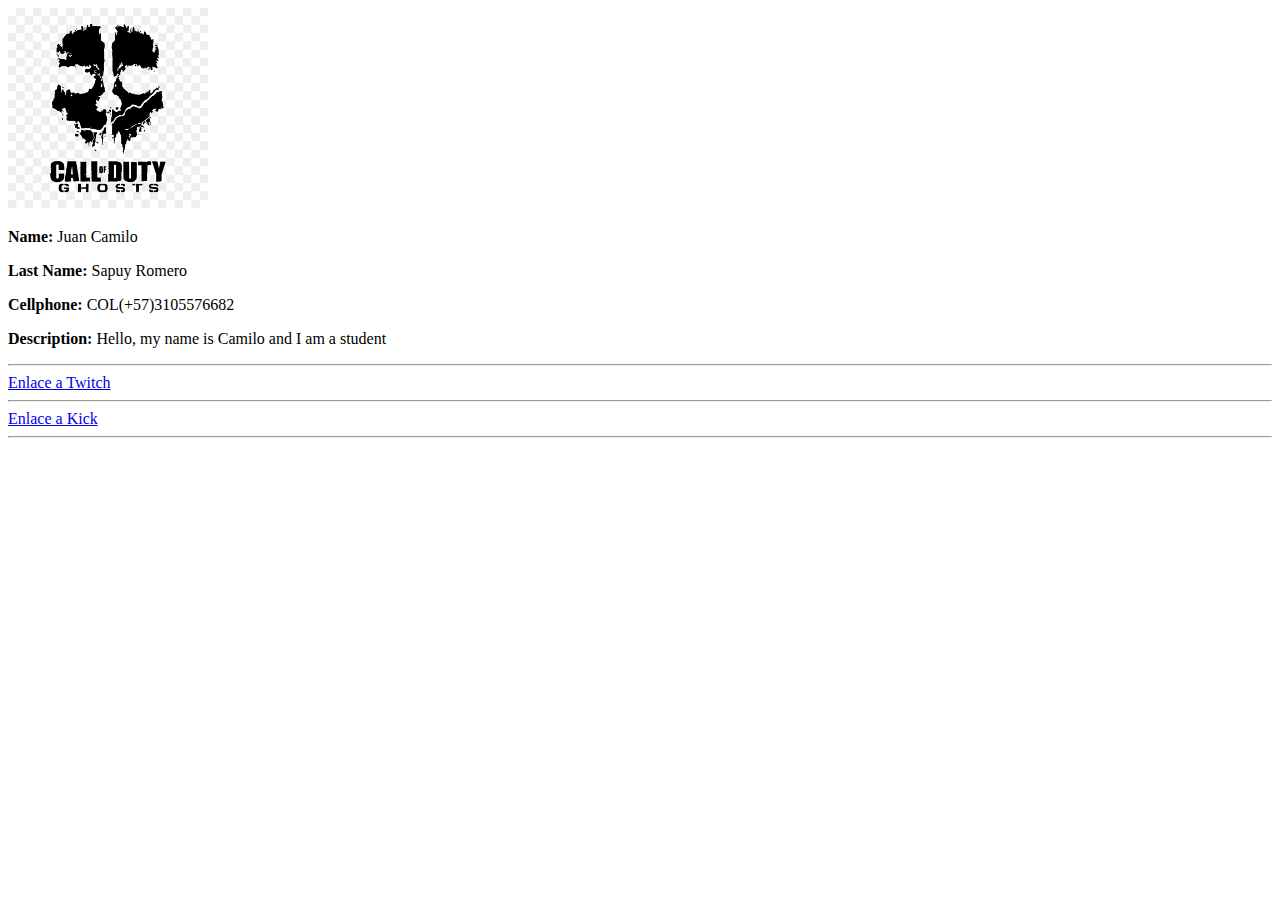
<file: Clase 1/index.html>
<!DOCTYPE html>
<html lang="es">
<head>
    <meta charset="UTF-8">
    <meta name="viewport" content="width=device-width, initial-scale=1.0">
    <title> Spartan001 </title>
</head>
<body>
    <img src="./img/imagen1.png" width="200" alt="Descripción de la imagen">
    <p> <b>Name: </b> Juan Camilo </p>
    <p> <b>Last Name: </b> Sapuy Romero </p>
    <p> <b>Cellphone: </b> COL(+57)3105576682 </p>
    <p> <b>Description: </b> Hello, my name is Camilo and I am a student </p><hr>
    <a href="https://www.twitch.tv/"> Enlace a Twitch</a><hr>
    <a href="https://kick.com/"> Enlace a Kick</a></body><hr>
</html>
</file>
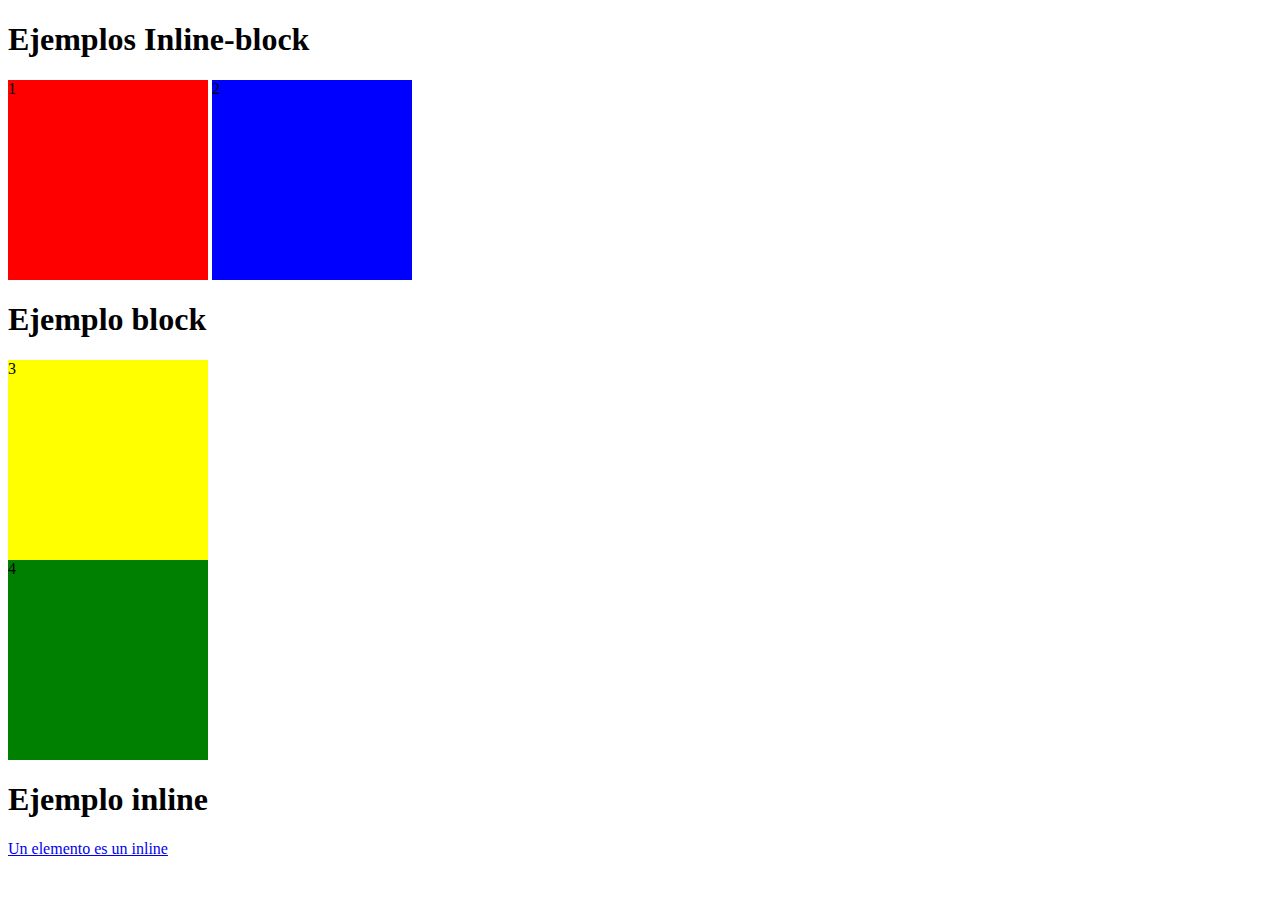
<file: Clase 2/index.html>
<!DOCTYPE html>
<html lang="en">
<head>
    <meta charset="UTF-8">
    <meta name="viewport" content="width=device-width, initial-scale=1.0">
    <link rel="stylesheet" href="./styles.css">
    <title>Document</title>
</head>
<body>
    <h1>Ejemplos Inline-block</h1>
    <div id="caja1" class="bordeAncho">1</div>
    <div id="caja2">2</div>
    <h1>Ejemplo block</h1>
    <div id="caja3" class="bordeAncho">3</div>
    <div id="caja4">4</div>
    <h1>Ejemplo inline</h1>
    <a href="#">Un elemento es un inline</a>
</body>
</html>
</file>
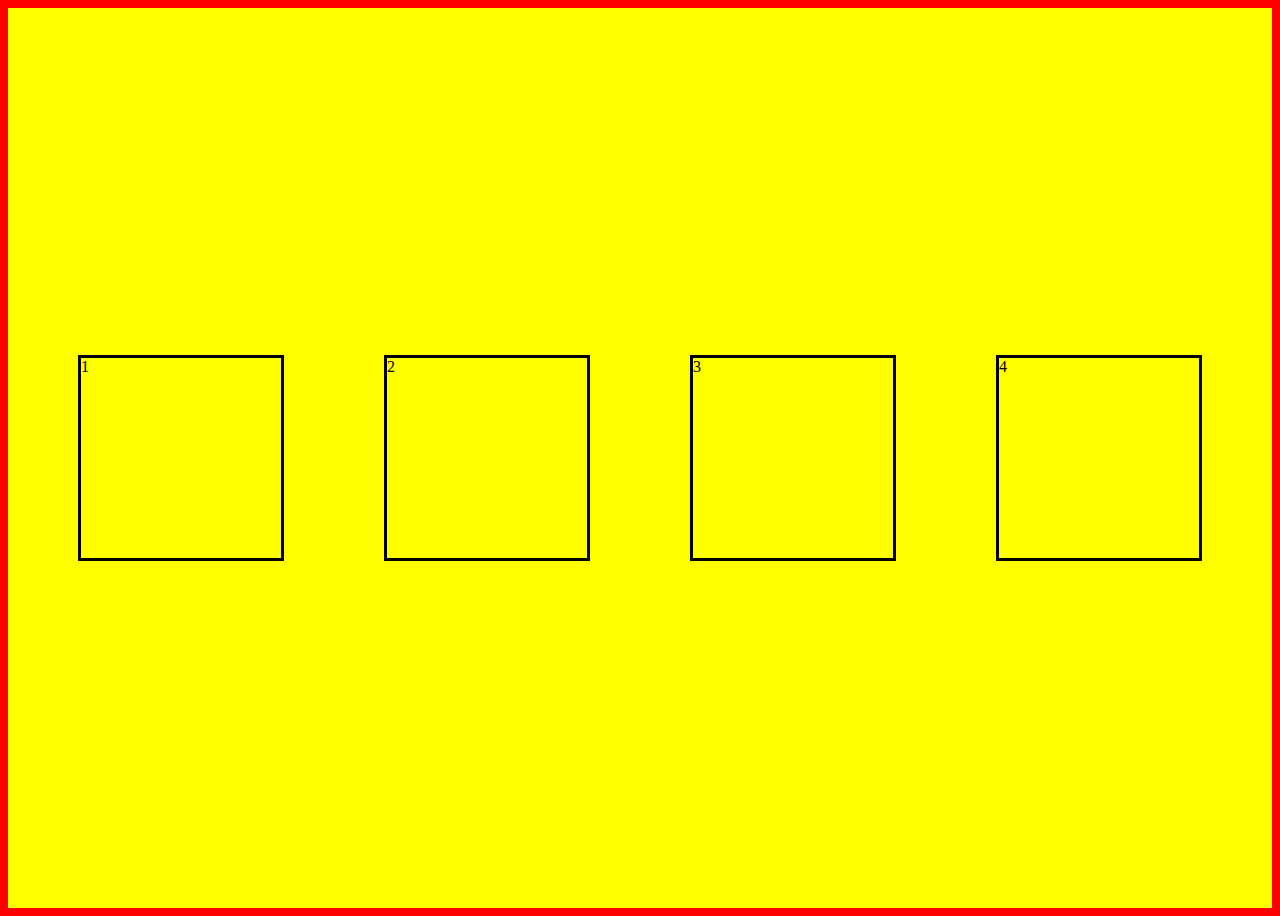
<file: Clase 3 FlexBox/index.html>
<!DOCTYPE html>
<html lang="es">
<head>
    <meta charset="UTF-8">
    <meta name="viewport" content="width=device-width, initial-scale=1.0">
    <title>Document</title>
    <link rel="stylesheet" href="./styles.css">
</head>
<body>
    <div class="padre">
            <div class="caja">1</div>
            <div class="caja">2</div>
            <div class="caja">3</div>
            <div class="caja">4</div>
    </div>
</body>
</html>
</file>
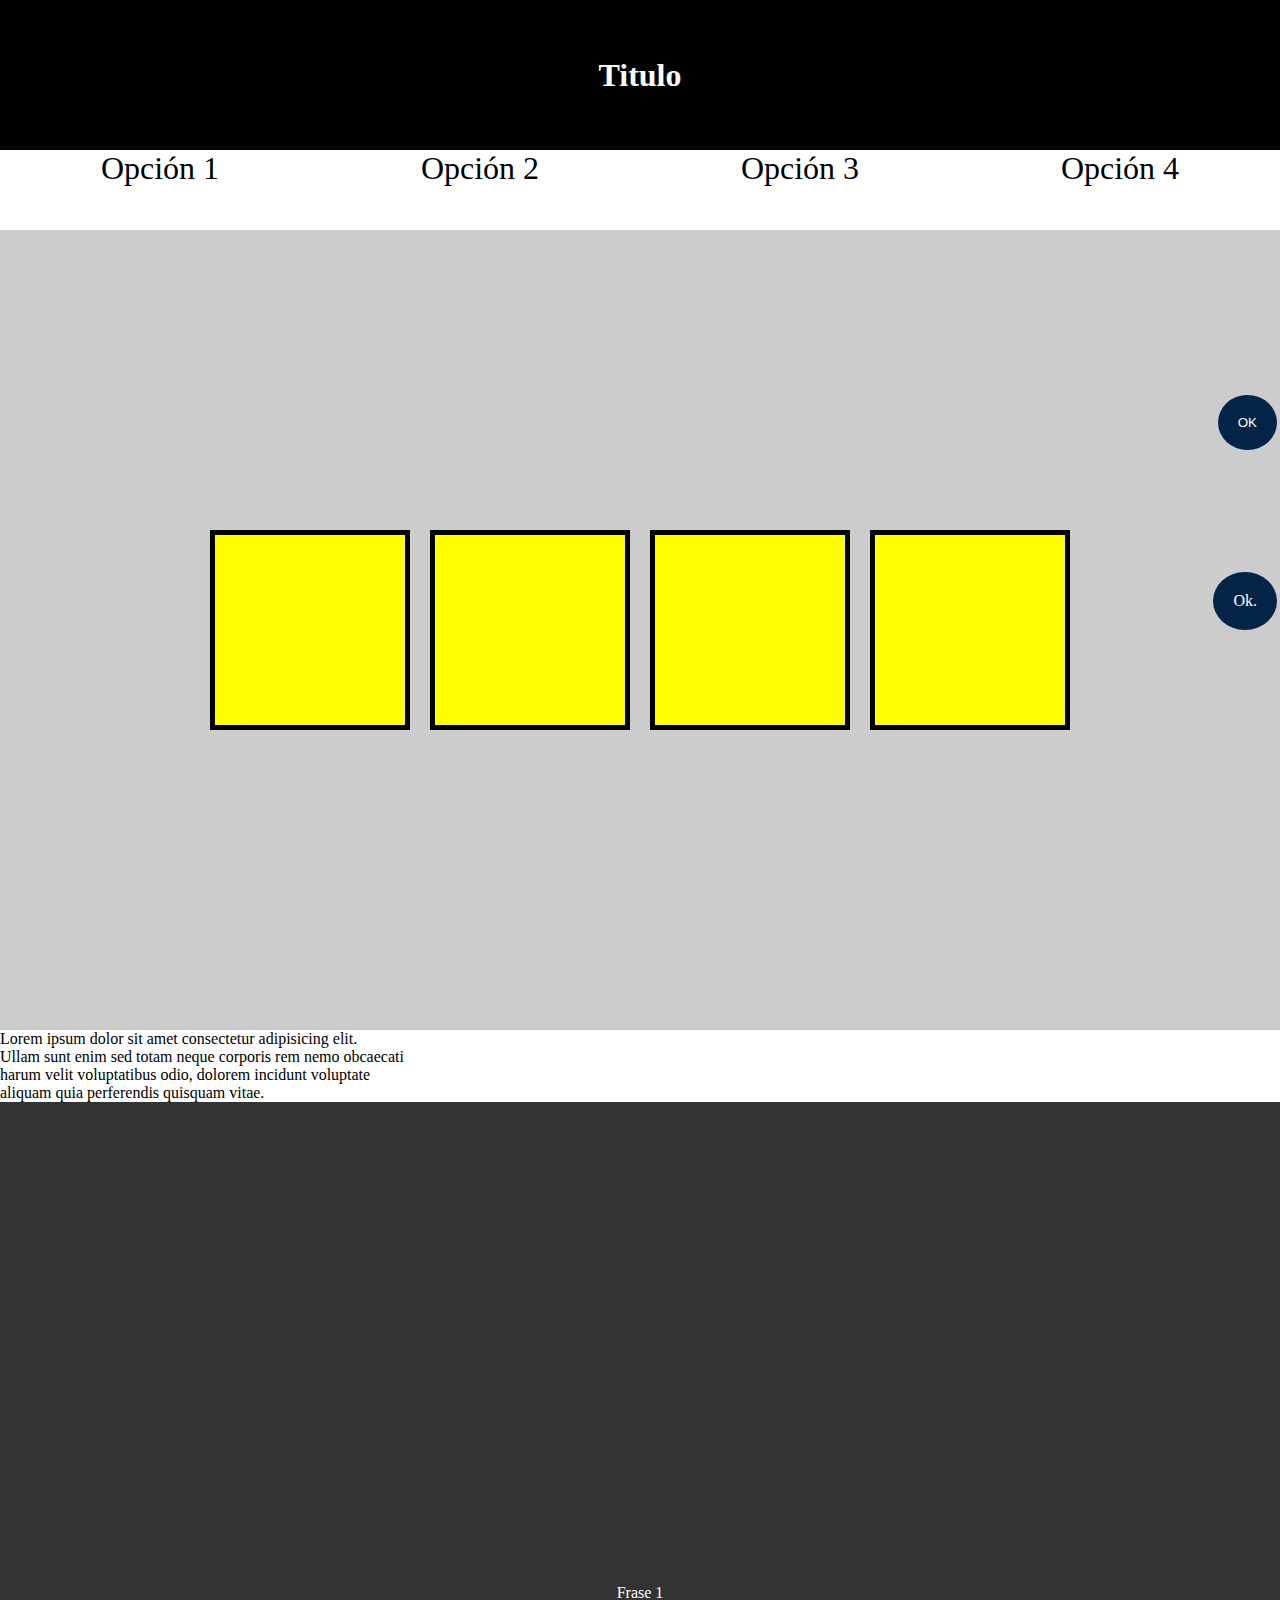
<file: Clase 4 Positions/index.html>
<!DOCTYPE html>
<html lang="es">
<head>
    <meta charset="UTF-8">
    <meta name="viewport" content="width=device-width, initial-scale=1.0">
    <title>Document</title>
    <link rel="stylesheet" href="./CSS/styles.css">
</head>
<body>
    <header>
        <h1>Titulo</h1>
    </header>
    <nav>
        <ul>
            <li><a href="#">Opción 1</a></li>
            <li><a href="#">Opción 2</a></li>
            <li><a href="#">Opción 3</a></li>
            <li><a href="#">Opción 4</a></li>
        </ul>
    </nav>
    <div id="container">
        <div class="cuadro" id="uno"></div>
        <div class="cuadro" id="dos"></div>
        <div class="cuadro" id="tres"></div>
        <div class="cuadro" id="cuatro"></div>
    </div>
    <!-- Boton opción 1 -->
    <button>OK</button>
    <!-- Boton opción 2 -->
    <span id="boton">
        <a href="#">Ok.</a>
    </span>
    <main>
        <p>Lorem ipsum dolor sit amet consectetur adipisicing elit.</p> 
        <p>Ullam sunt enim sed totam neque corporis rem nemo obcaecati</p> 
        <p>harum velit voluptatibus odio, dolorem incidunt voluptate</p> 
        <p>aliquam quia perferendis quisquam vitae.</p>
    </main>
    <footer>
        <p>Frase 1</p>
        <p>Frase 2</p>
    </footer>
</body>
</html>
</file>
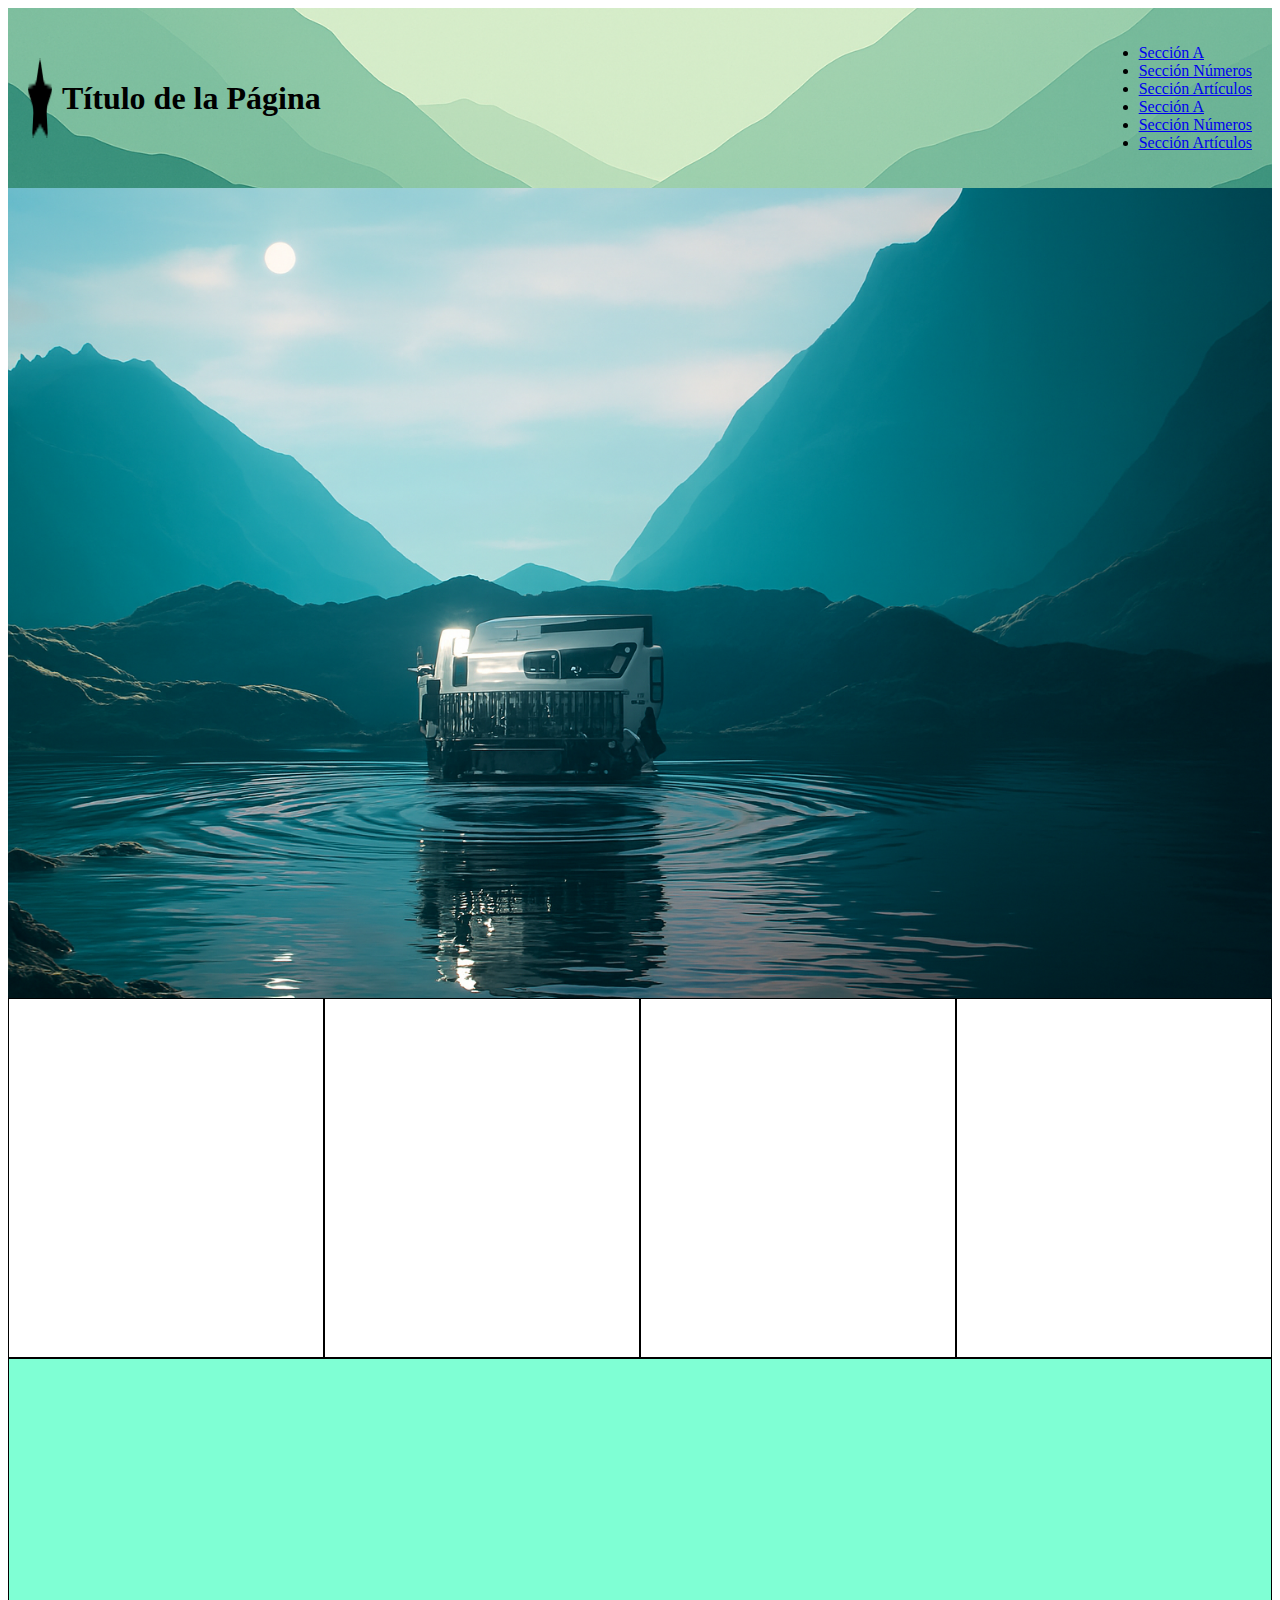
<file: Clase 6/index.html>
<!DOCTYPE html>
<html lang="es">
<head>
    <meta charset="UTF-8">
    <meta name="viewport" content="width=device-width, initial-scale=1.0">
    <title>Document</title>
    <link rel="stylesheet" href="./CSS/styles.css">
    <link href="https://fonts.googleapis.com/css2?family=Playfair+Display:wght@400;700&family=Montserrat:wght@300;400;600&display=swap" rel="stylesheet">
</head>
<body>
    <header>
        <div id="container-title">
            <img src="./img/start.png" alt="">
            <h1>Título de la Página</h1>
        </div>
        <img id="menu-icon" src="./img/menu.png" alt="">
        <nav>
            <ul>
                <li><a href="#sectionA">Sección A</a></li>
                <li><a href="#sectionNumbers">Sección Números</a></li>
                <li><a href="#sectionArticles">Sección Artículos</a></li>
                <li><a href="#sectionA">Sección A</a></li>
                <li><a href="#sectionNumbers">Sección Números</a></li>
                <li><a href="#sectionArticles">Sección Artículos</a></li>
            </ul>
        </nav>
    </header>
    <main>
        <section id="sectionA"></section>
        <section id="sectionNumbers">
            <article class="cuadro-numero" id="article1"></article>
            <article class="cuadro-numero" id="article2"></article>
            <article class="cuadro-numero" id="article3"></article>
            <article class="cuadro-numero" id="article4"></article>
        </section>
        <section id="sectionArticles">
            <article class="box-news" id="articleB"></article>
            <article class="box-news" id="articleC"></article>
            <article class="box-news" id="articleD"></article>            
        </section>
    </main>
    <footer>
        <div id="contact"></div>
        <div id="aboutMe"></div>
    </footer>
</body>
</html>
</file>
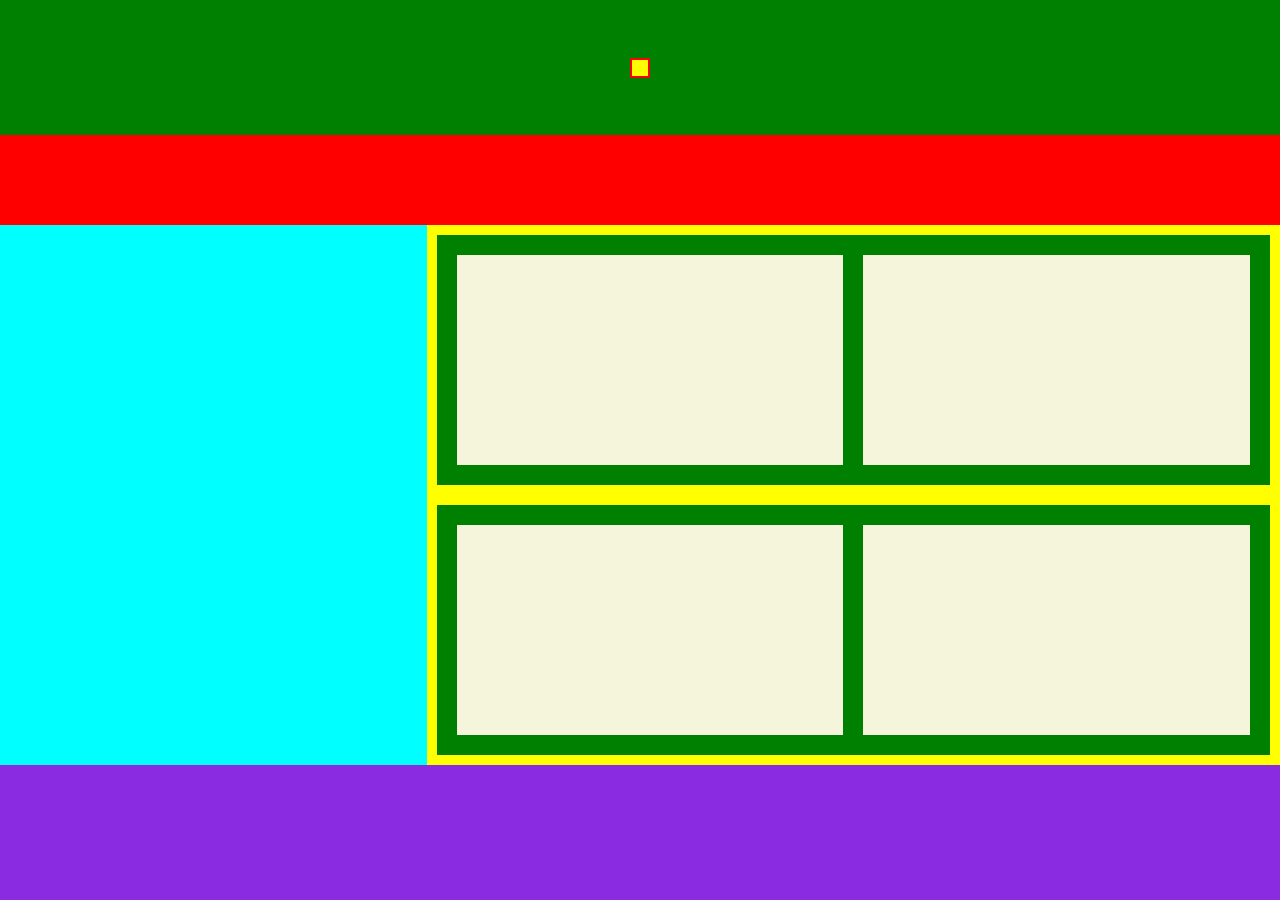
<file: Pre-parcial/index.html>
<!DOCTYPE html>
<html lang="es">

<head>
    <meta charset="UTF-8">
    <meta name="viewport" content="width=device-width, initial-scale=1.0">
    <title>Document</title>
    <link rel="stylesheet" href="css/styles.css">
</head>

<body>
    <header>
        <div class="caja"></div>
    </header>
    <section class="contenedorA"></section>
    <main>
        <section class="contenedorB">
            <div class="seccion">
                <div class="subseccion" id="subseccion1"></div>
                <div class="subseccion" id="subseccion2"></div>
            </div>
            <div class="seccion">
                <div class="subseccion"></div>
                <div class="subseccion"></div>
            </div>
        </section>
        <section class="contenedorC"></section>
    </main>
    <footer></footer>
</body>

</html>
</file>
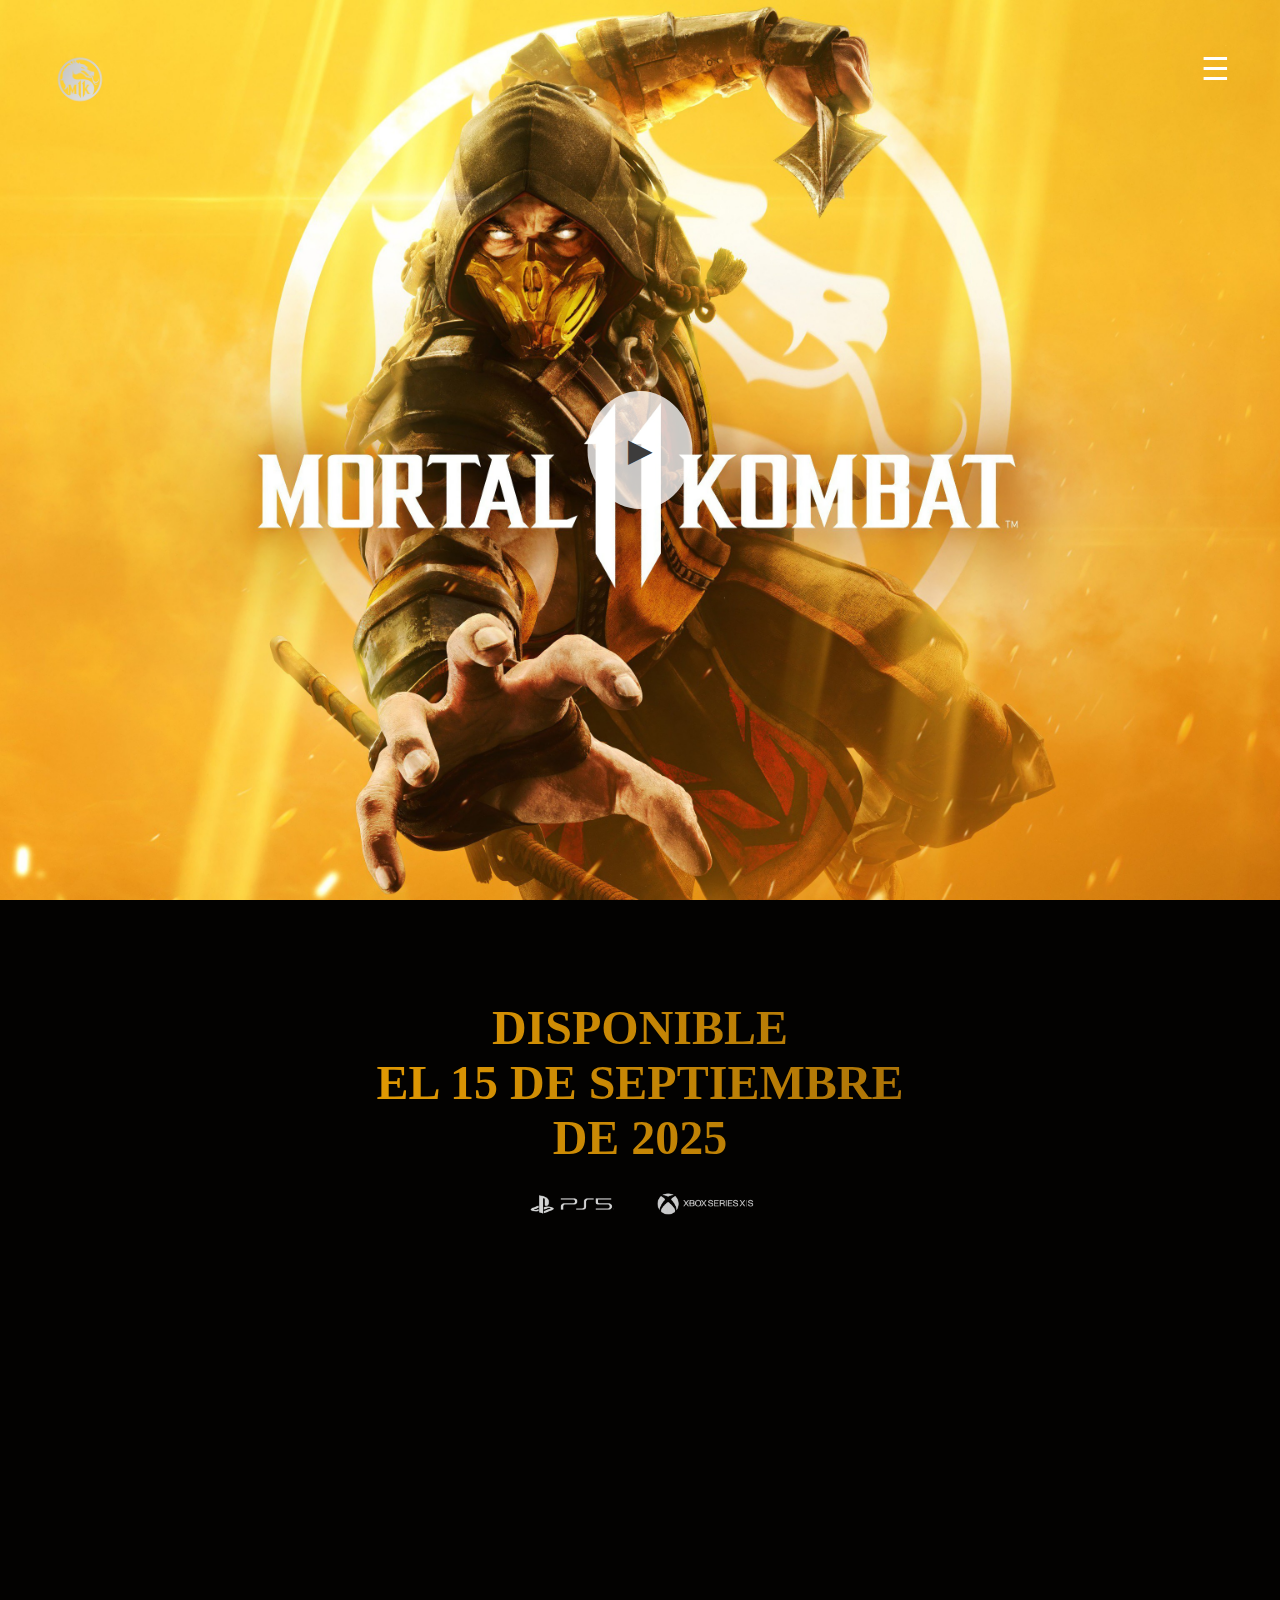
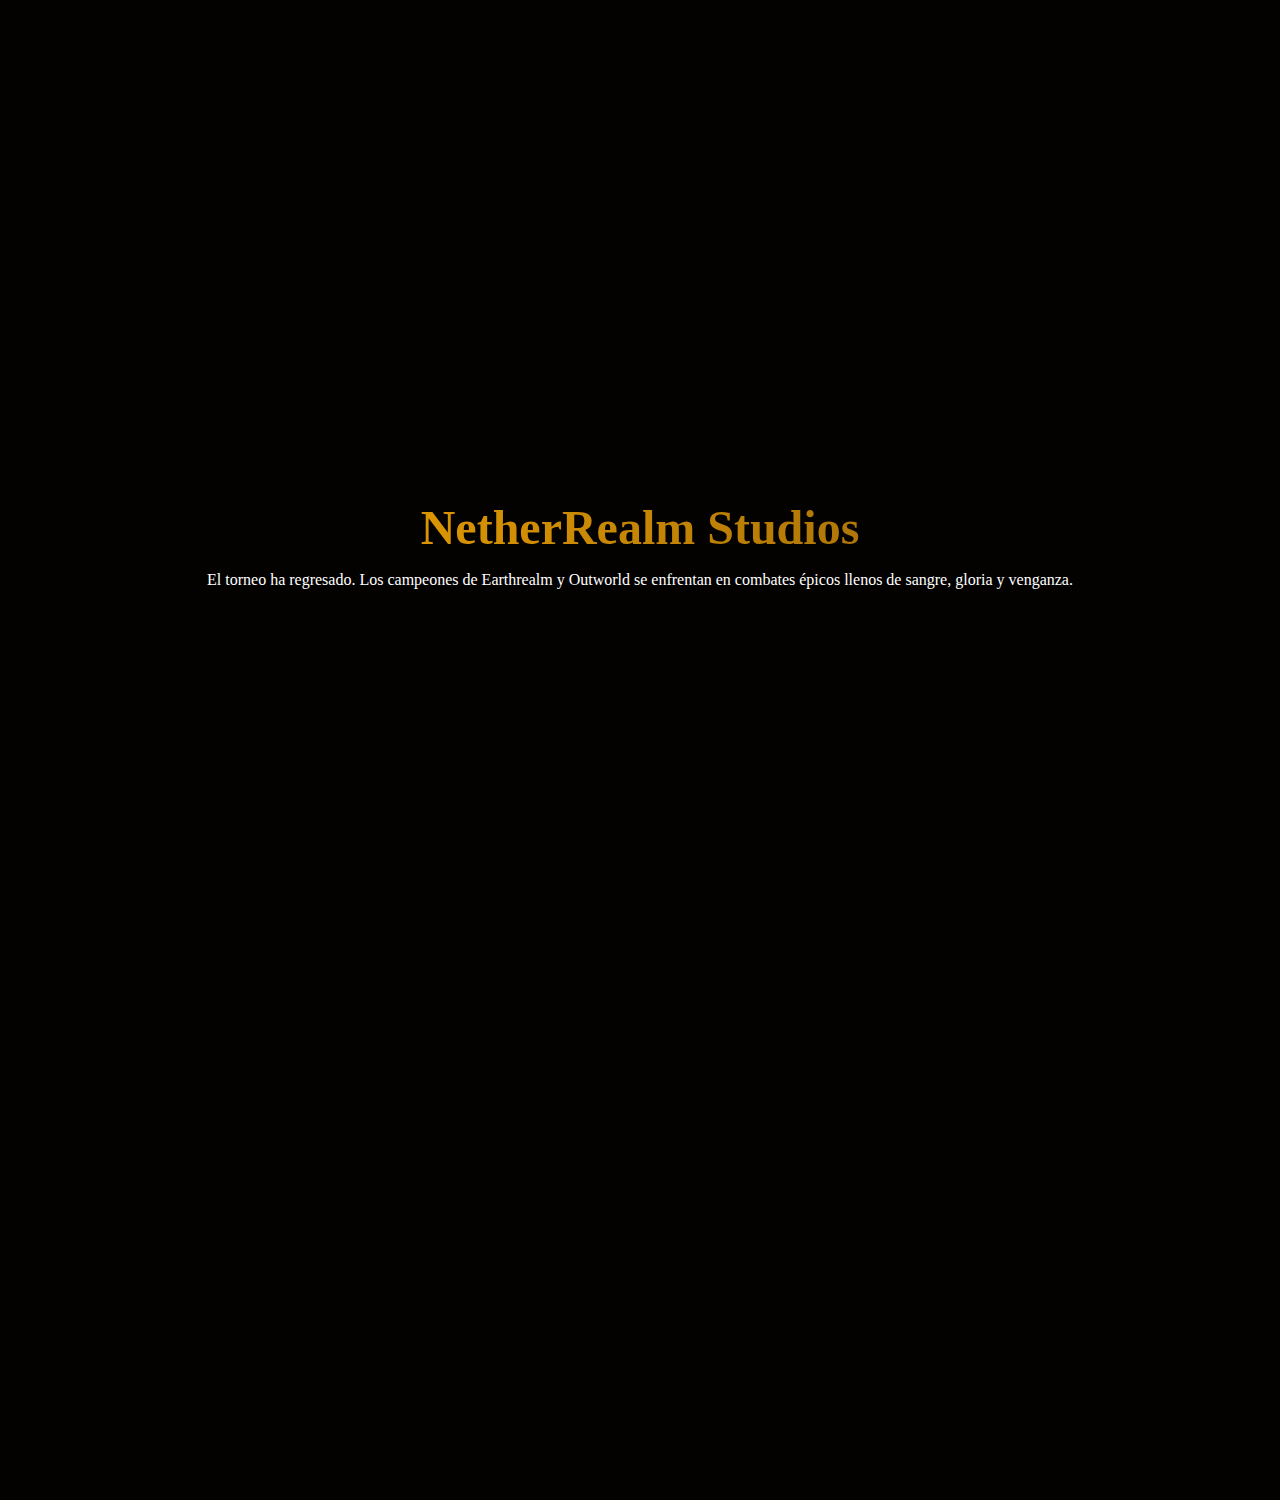
<file: Proyecto web/Proyecto Web/MortalKombat/index.html>
<!DOCTYPE html>
<html lang="en">

<head>
    <meta charset="UTF-8">
    <meta name="viewport" content="width=device-width, initial-scale=1.0">
    <title>Document</title>
    <link rel="stylesheet" href="./CSS/styles.css">
</head>

<body>
    <!-- Icono MK11 -->
    <img class="iconoMK" src="./img/icono1.png" alt="Logo MK">



    <!-- Cabecera -->
    <header class="hero">
        <!-- Botón de menú -->
        <div class="botonMenu" onclick="toggleMenu()">☰</div>
        <!-- Botón de Play -->
        <div class="botonTrailer" showTrailer()">
            ▶
        </div>
    </header>

    <!-- Sección Fecha lanzamiento -->
    <section class="seccion1">
        <h2>DISPONIBLE</h2>
        <h2>EL 15 DE SEPTIEMBRE </h2>
        <h2>DE 2025</h2>

        <!-- Iconos de Consolas -->
        <div class="logos">
            <img src="./img/iconoplaystation.png">
            <img src="./img/xboxseries.png">
        </div>

    </section>


    <!-- Sección descripción -->
    <section class="seccion1">
        <h2>NetherRealm Studios</h2>
        <p>
            El torneo ha regresado. Los campeones de Earthrealm y Outworld
            se enfrentan en combates épicos llenos de sangre, gloria y venganza.
        </p>
    </section>
    <!-- Sección  -->
</body>

</html>
</file>
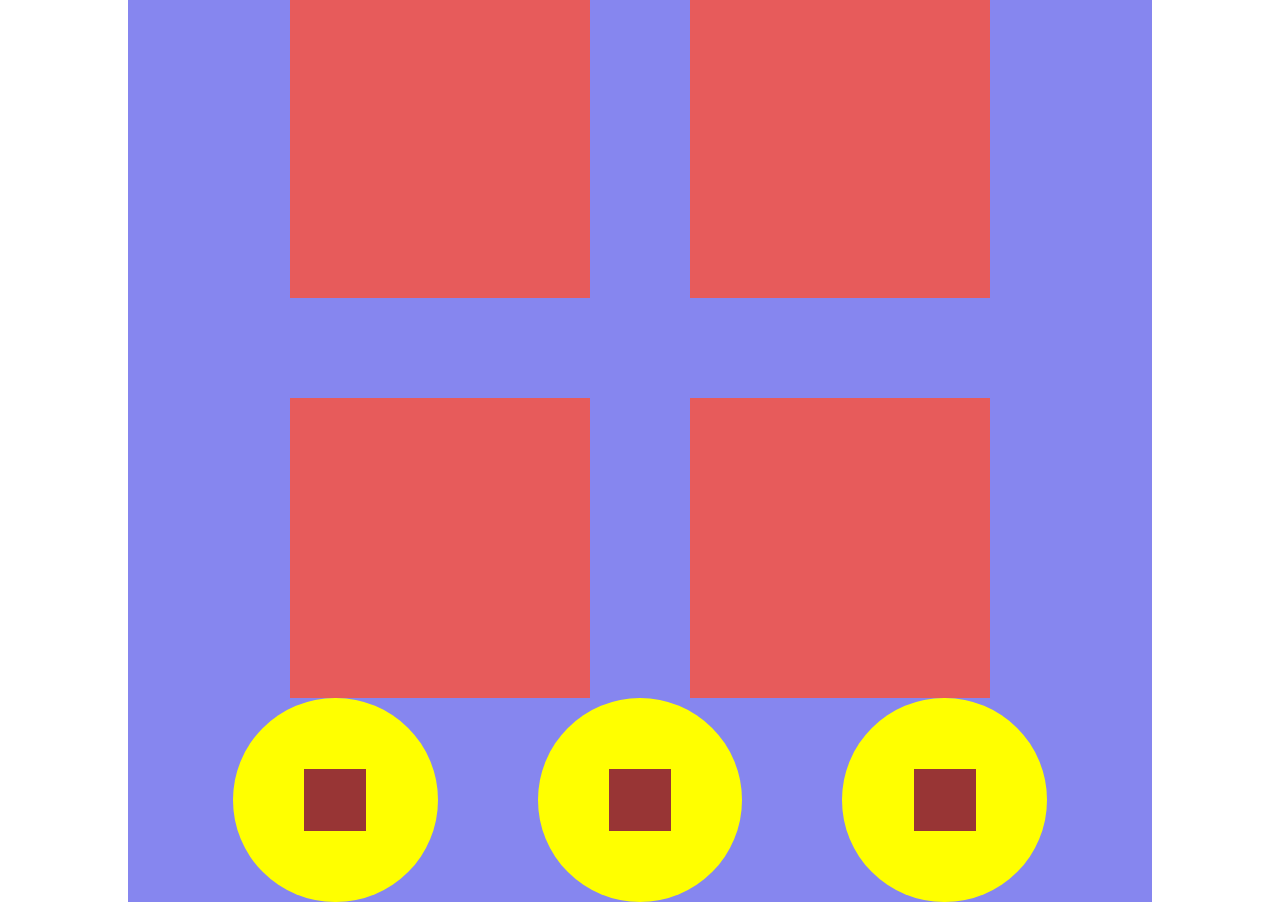
<file: Clase 3 FlexBox/ejercicio1.html>
<!DOCTYPE html>
<html lang="es">

<head>
    <meta charset="UTF-8">
    <meta name="viewport" content="width=device-width, initial-scale=1.0">
    <title>Document</title>
    <link rel="stylesheet" href="./ejercicioStyles.css">
</head>

<body>
    <div id="padre">
        <div class="contenedor" id="contenedor-cajas">
            <div class="caja"></div>
            <div class="caja"></div>
            <div class="caja"></div>
            <div class="caja"></div>
        </div>
        <div class="contenedor" id="contenedor-circulos">
            <div class="circulo">
                <div class="cajita"></div>
            </div>
            <div class="circulo">
                <div class="cajita"></div>
            </div>
            <div class="circulo">
                <div class="cajita"></div>
            </div>
        </div>
    </div>
</body>

</html>
</file>
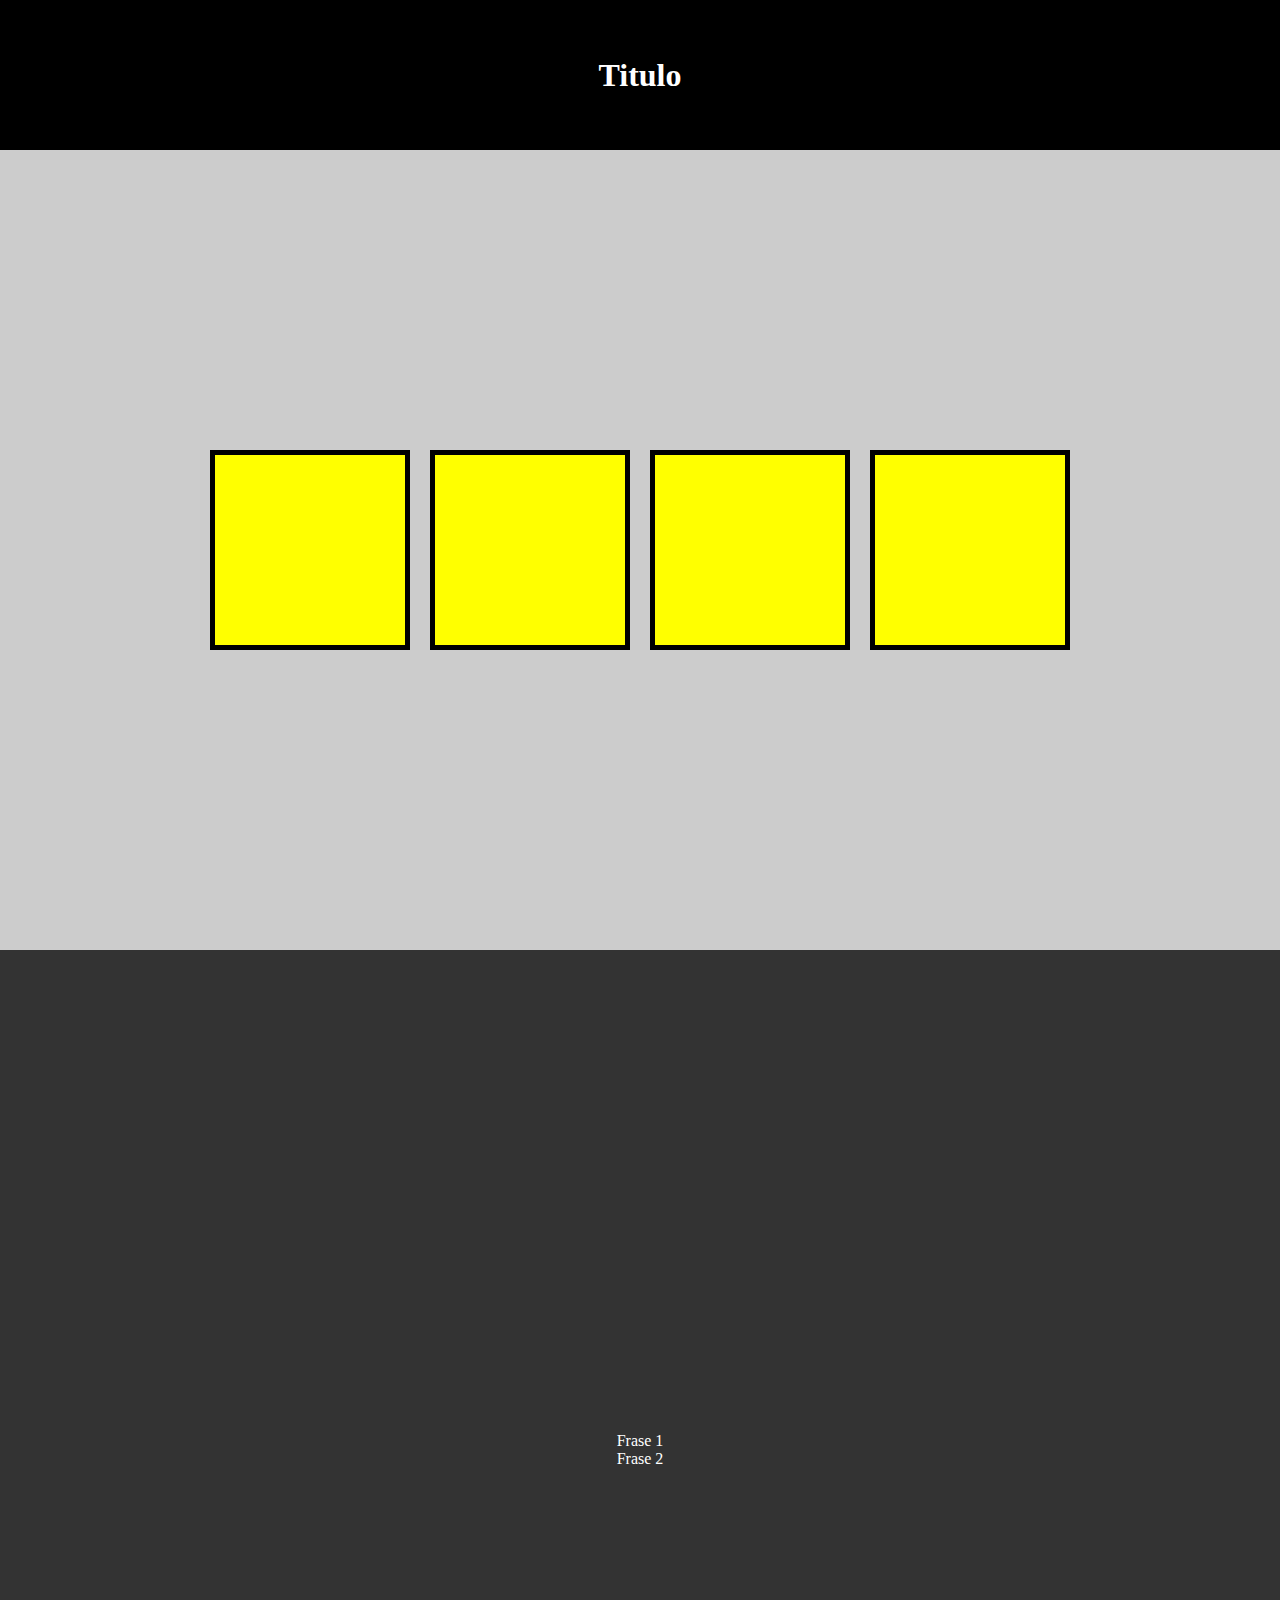
<file: Clase 4 Positions/ejercicio.html>
<!DOCTYPE html>
<html lang="es">
<head>
    <meta charset="UTF-8">
    <meta name="viewport" content="width=device-width, initial-scale=1.0">
    <title>Document</title>
    <link rel="stylesheet" href="./CSS/styles.css">
</head>
<body>
    <header>
        <h1>Titulo</h1>
    </header>
    <div id="container">
        <div class="cuadro" id="uno"></div>
        <div class="cuadro" id="dos"></div>
        <div class="cuadro" id="tres"></div>
        <div class="cuadro" id="cuatro"></div>
    </div>
    <footer>
        <p>Frase 1</p>
        <p>Frase 2</p>
    </footer>
</body>
</html>
</file>
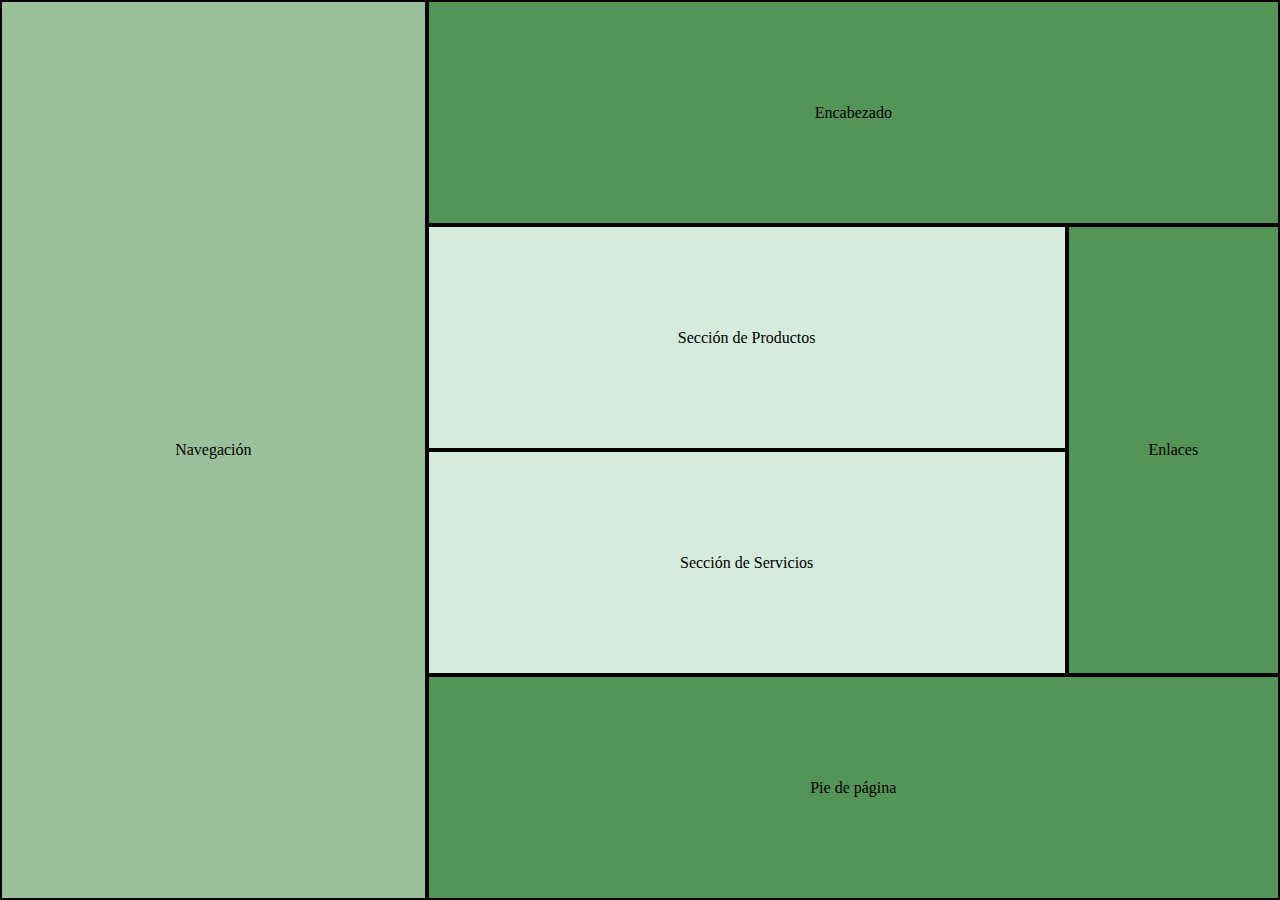
<file: Clase 5 Grid/ejercicioGrid.html>
<!DOCTYPE html>
<html lang="en">

<head>
    <meta charset="UTF-8">
    <meta name="viewport" content="width=device-width, initial-scale=1.0">
    <title>Document</title>
    <link rel="stylesheet" href="./CSS/stylesEjercicio.css">
</head>

<body>
    <div class="container">
        <header>Encabezado</header>
        <nav>Navegación</nav>
        <section class="productos">Sección de Productos</section>
        <section class="servicios">Sección de Servicios</section>
        <aside class="enlaces">Enlaces</aside>
        <footer>Pie de página</footer>
    </div>
</body>

</html>
</file>
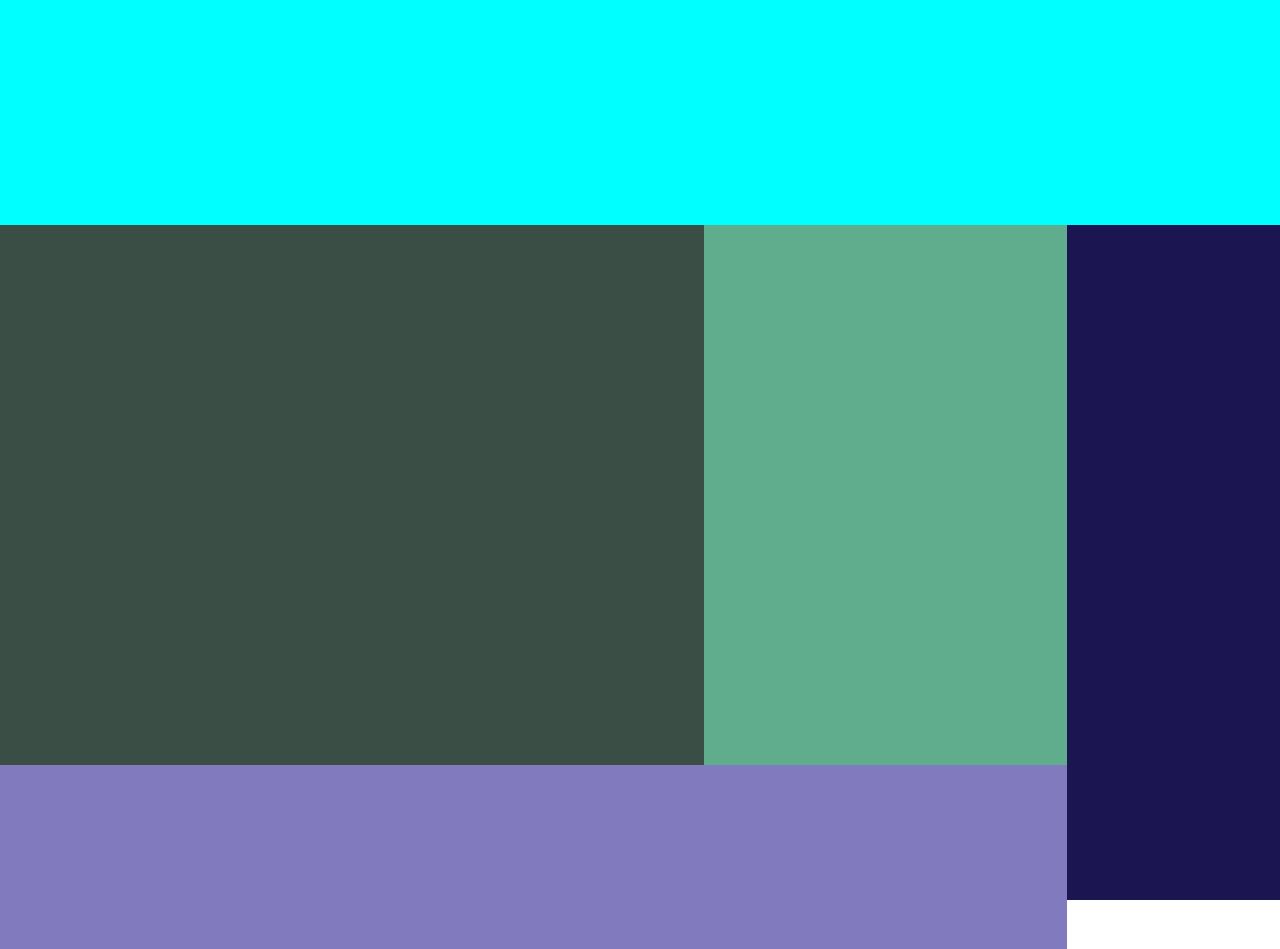
<file: Clase 5 Grid/indexflex2.html>
<!DOCTYPE html>
<html lang="es">
<head>
    <meta charset="UTF-8">
    <meta name="viewport" content="width=device-width, initial-scale=1.0">
    <title>Document</title>
    <link rel="stylesheet" href="./CSS/stylesflex2.css">
</head>
<body>
    <div id="container">
        <header></header>
        <div id="container2">
            <div id="container3">
                <div id="container4">
                    <nav></nav>
                    <main></main>
                </div>
                <footer></footer>
            </div>
            <aside></aside>
        </div>
    </div>
</body>
</html>
</file>
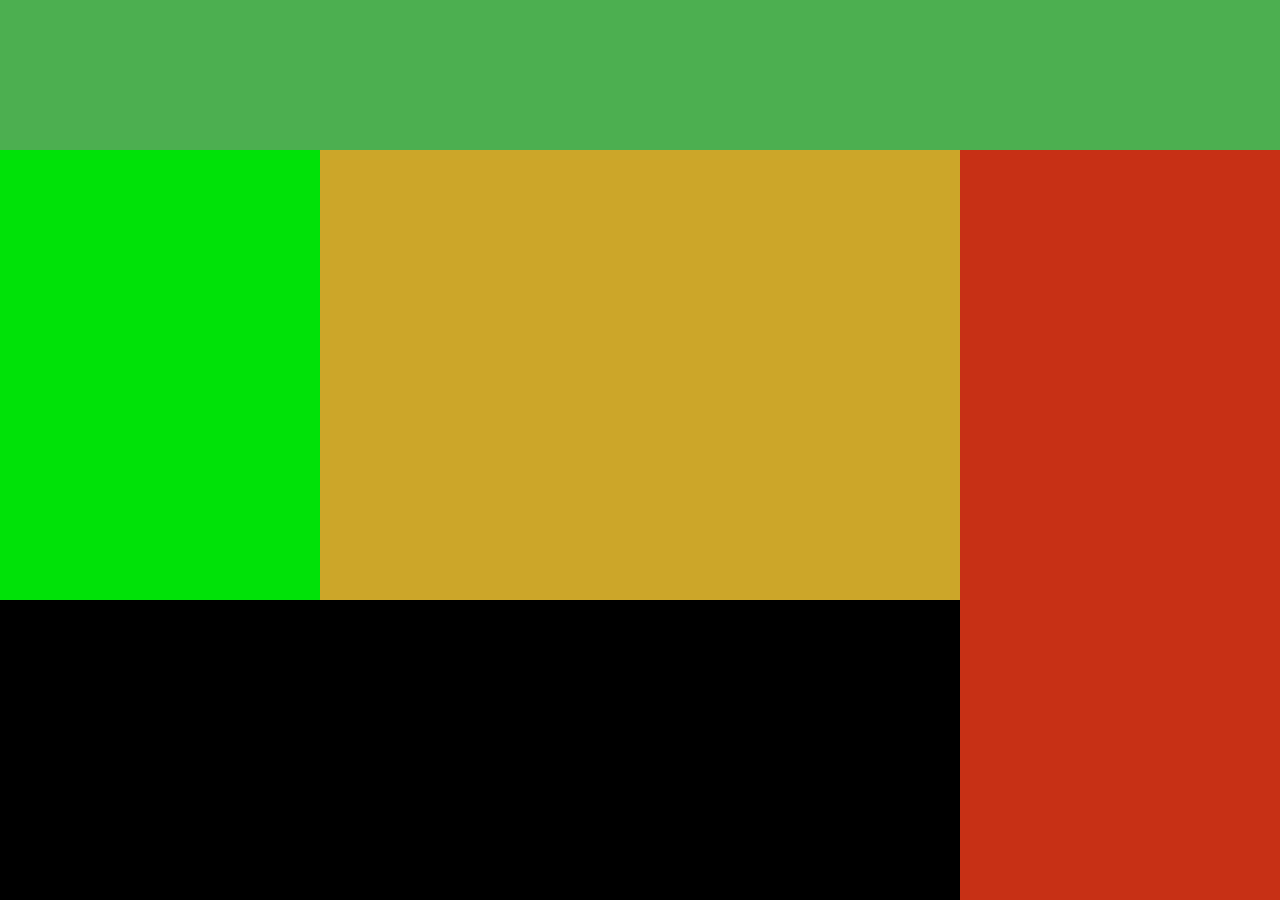
<file: Clase 5 Grid/indexGrid.html>
<!DOCTYPE html>
<html lang="en">
<head>
    <meta charset="UTF-8">
    <meta name="viewport" content="width=device-width, initial-scale=1.0">
    <title>Document</title>
    <link rel="stylesheet" href="./CSS/stylesGrid.css">
</head>
<body>
    <div id="container">
        <header></header>
        <nav></nav>
        <main></main>
        <aside></aside>
        <footer></footer>
    </div>
</body>
</html>
</file>
<file: Clase 2/styles.css>
#caja1 {
    background-color: red;
    width: 200px;
    height: 200px;
    display: inline-block;
}

#caja2 {
    background-color: blue;
    width: 200px;
    height: 200px;
    display: inline-block;
}

#caja3 {
    background-color: yellow;
    width: 200px;
    height: 200px;
}

#caja4 {
    background-color: green;
    width: 200px;
    height: 200px;
}
</file>
<file: Clase 3 FlexBox/styles.css>
body{
    background-color: red;
}

.caja{
    height: 200px;
    width: 200px;
    border: solid black;
}

.padre{
    background-color: yellow;
    height: 100vh;
    display: flex;
    flex-direction: row;
    flex-wrap: wrap;
    justify-content: center;
    align-items: center;
    gap: 100px;
}
</file>
<file: Clase 4 Positions/CSS/styles.css>
*{
    margin: 0;
    padding: 0;
    box-sizing: border-box;
}

.cuadro{
    width: 200px;
    height: 200px;
    background-color: yellow;
    border: solid 5px black;
}

#container{
    width: 100%;
    height: 800px;
    display: flex;
    justify-content: center;
    align-items: center;
    background-color: #ccc;
    gap: 20px;
}

header{
    width: 100vw;
    height: 150px;
    background-color: black;
    color: white;
    display: flex;
    justify-content: center;
    align-items: center;
}

/* #dos{
    background-color: red;
    position: relative;
    top: 100px;
    left: 120px;
} */

/* #dos{
    background-color: red;
    position: absolute;
    top: 100px;
    left: 120px;
} */

/* #dos{
    background-color: red;
    position: fixed;
    top: 100px;
    left: 120px;
} */

/* #dos{
    background-color: red;
    position: sticky;
    top: 100px;
    left: 120px;
} */

footer{
    flex-direction: column;
    height: 1000px;
    background-color: #333;
    color: white;
    display: flex;
    justify-content: center;
    align-items: center;
}

ul{
    display: flex;
    font-size: 2rem;
    list-style: none;
    justify-content: space-around;
    height: 80px;
}

a{
    text-decoration: none;
    color: black;
}

nav{
    position: sticky;
    top: 0;
    width: 100%;
    background-color: white;
}

button{
    position: fixed;
    bottom: 50%;
    right: 3px;
    padding: 20px 20px;
    background-color: #032447;
    color: white;
    border: none;
    border-radius: 100%;
    cursor: pointer;
}

#boton{
    position: fixed;
    bottom: 30%;
    right: 3px;
    padding: 20px 20px;
    background-color: #032447;
    color: white;
    border: none;
    border-radius: 100%;
    cursor: pointer;
    a{
        text-decoration: none;
        color: white;
    }
}
</file>
<file: Clase 6/CSS/styles.css>
*{
    margin: 10;
    padding: 0;
    box-sizing: border-box;
}

nav{
    display: none;
}

header{
    background: url('../img/imgheader2.png') no-repeat center center/cover;
    display: flex;
    justify-content: space-between;
    align-items: center;
    padding: 10px 20px;
    background-color: #f8f8f8;
    height: 20vh;
}

#sectionA{
    background: url('../img/imgsectiona.png') no-repeat center center/cover;
    height: 90vh;
    background-color: #9fb7da;
}

.cuadro-numero{        
    height: 50vh;
    border: 1px solid black;
}

.box-news{
    height: 100vh;
    background-color: aquamarine;
    border: 1px solid black;
}

footer{
    height: 100vh;
}

#contact{
    height: 90%;
    background-color: lightslategray;
    border: 1px solid black;
}

#aboutMe{
    height: 10%;
    background-color: #ccc;
    border: 1px solid black;
}

#container-title {
    display: flex;    
}

h1 {
    margin-left: 10px;
}

@media (min-width: 480px) and (max-width: 768px) {
    #sectionNumbers{
        display: flex;
        flex-wrap: wrap;  
        background-color: red;      
    }
    .cuadro-numero{
        width: 50%;
        height: 35vh;    
    }
    #sectionA{
        height: 50vh;
    }
    .box-news{
        height: 50vh;
    }
    footer{
        height: 50vh;
    }
}

@media (min-width: 769px){
    #sectionNumbers{
        display: flex;                
    }

    .cuadro-numero{
        width: 25%;
        height: 40vh;    
    }
    .box-news{
        height: 50vh;
    }
    footer{
        height: 50vh;
    }
    nav{
        display: flex;
    }
    #menu-icon{
        display: none;
    }
}
</file>
<file: Pre-parcial/css/styles.css>
* {
    margin: 0;
    padding: 0;
    box-sizing: border-box;
}

header {
    background-color: green;
    display: flex;
    justify-content: center;
    align-items: center;
    text-align: center;
    height: 15vh;
}

.caja {
    display: none;
}

.contenedorA {
    background-color: red;
    height: 10vh;
}

.contenedorB {
    background-color: yellow;
    display: flex;
    flex-wrap: wrap;
    justify-content: center;
    height: 50vh;

}

.seccion {
    background-color: green;
    display: flex;
    flex-wrap: wrap;
    margin: 10px;
    padding: 10px;
    width: 100%;
}

.subseccion {
    background-color: beige;
    margin: 10px;
    padding: 10px;
    width: 100%;
}

.contenedorC {
    background-color: aqua;
    height: 10vh;
}

footer {
    background-color: blueviolet;
    height: 15vh;
}

@media (min-width: 769px) {
    main {
        display: grid;
        grid-template-columns: 1fr 2fr;
        grid-template-areas: "contenedorC contenedorB";
    }

    .contenedorC {
        grid-area: contenedorC;
        height: 60vh;
    }

    .contenedorB {
        grid-area: contenedorB;
        height: 60vh;
    }

    footer {
        background-color: blueviolet;
        height: 15vh;
    }

    .seccion {
        margin: 10px;
        padding: 10px;
        width: 100%;
        display: flex;
    }

    .subseccion {
        flex: 1;
        width: auto;
    }

    .caja {
        display: block;
        background-color: yellow;
        width: 20px;
        height: 20px;
        border: 2px solid red;
    }

}
</file>
<file: Proyecto web/Proyecto Web/MortalKombat/CSS/styles.css>
body {
    margin: 0;
    padding: 0;
    width: 100%;
    height: 100%;
}

.iconoMK {
    position: fixed;
    top: 50px;
    /* Separación desde arriba */
    left: 50px;
    /* Separación desde la izquierda */
    height: 60px;
    /* Tamaño del logo */
    z-index: 1000;
    /* Para que quede encima de todo */
}

/* Imagen de fondo */
.hero {
    height: 100vh;
    background: url('../img/fondo2.jpg') no-repeat center center/cover;
    position: relative;
}

/* Botón de menú (arriba a la derecha) */
.botonMenu {
    position: fixed;
    top: 50px;
    right: 50px;
    font-size: 2rem;
    color: rgb(255, 255, 255);
    cursor: pointer;
}

/* Botón Play (centro) */
.botonTrailer {
    position: absolute;
    top: 50%;
    left: 50%;
    transform: translate(-50%, -50%);
    font-size: 2rem;
    background: rgba(255, 255, 255, 0.767);
    border-radius: 100%;
    padding: 40px;
    cursor: pointer;
    color: rgb(61, 60, 60);
}

.seccion1 {
    min-height: 100vh;
    margin: 0;
    padding: 100px;
    color: rgb(255, 255, 255);
    text-align: center;
    background-color: rgb(3, 2, 1);
}

/* Texto principal con degradado */
h2 {
    margin: 0;
    font-size: 3rem;
    background: linear-gradient(to right, #faab00, #91610a);
    -webkit-background-clip: text;
    -webkit-text-fill-color: transparent;
}

/* Logos */
.logos {
    margin-top: 0px;
}

.logos img {
    height: 80px;
    margin: 0px;
    vertical-align: middle;
}
</file>
<file: Clase 3 FlexBox/ejercicioStyles.css>
*{
    margin: 0;
    padding: 0;
    box-sizing: border-box;
}

.caja{
    width: 300px;
    height: 300px;
    background-color: rgb(231, 91, 91);    
}

.circulo{
    border-radius: 50%;
    display: flex;
    justify-content: center;
    align-items: center;
    aspect-ratio: 1 / 1;
    width: 20%;    
    background-color:   yellow;    
}

.cajita{
    width: 30%;
    height: 30%;
    background-color: rgb(152, 53, 53);
}

body{
    height: 100vh;
    display: flex;
    justify-content: center;
    align-items: center;
}

.contenedor{
    display: flex;    
    width: 100%;        
}

#contenedor-cajas{
    display: flex;
    justify-content: center;
    align-items: center;
    gap: 100px;
    flex-wrap: wrap;
}

#contenedor-circulos{
    display: flex;
    justify-content: center;
    align-items: center;
    gap: 100px;
    flex-wrap: nowrap;
}

#padre{
    width: 80vw;
    min-height: 80vh;
    display: flex;
    flex-direction: column;
    justify-content: space-evenly;
    background-color: rgb(134, 134, 239);
}
</file>
<file: Clase 5 Grid/CSS/stylesEjercicio.css>
* {
    margin: 0;
    padding: 0;
    box-sizing: border-box;
}

.container {
    display: grid;
    width: 100vw;
    height: 100vh;
    grid-template-columns: 2fr 3fr 1fr;
    grid-template-rows: 1fr 1fr 1fr 1fr;
    grid-template-areas:
        "nav header header"
        "nav productos enlaces"
        "nav servicios enlaces"
        "nav footer footer";
}

header {
    border: 2px solid black;
    display: flex;
    justify-content: center;
    align-items: center;
    text-align: center;
    grid-area: header;
    background-color: #549456;
}

nav {
    border: 2px solid black;
    display: flex;
    justify-content: center;
    align-items: center;
    text-align: center;
    grid-area: nav;
    background-color: #99c09b;
}

.productos {
    border: 2px solid black;
    display: flex;
    justify-content: center;
    align-items: center;
    text-align: center;
    grid-area: productos;
    background-color: #d4ebdd;
}

.servicios {
    border: 2px solid black;
    display: flex;
    justify-content: center;
    align-items: center;
    text-align: center;
    grid-area: servicios;
    background-color: #d4ebdd;
}

.enlaces {
    border: 2px solid black;
    display: flex;
    justify-content: center;
    align-items: center;
    text-align: center;
    grid-area: enlaces;
    background-color: #549456;
}

footer {
    border: 2px solid black;
    display: flex;
    justify-content: center;
    align-items: center;
    text-align: center;
    grid-area: footer;
    background-color: #549456;
}

@media (max-width: 600px) {
    .container {
        grid-template-columns: 1fr;
        grid-template-rows: auto;
        grid-template-areas:
            "header"
            "nav"
            "productos"
            "servicios"
            "enlaces"
            "footer";
    }
}

@media (min-width: 601px) and (max-width: 1000px) {
    .container {
        grid-template-columns: 2fr 1fr 1fr;
        grid-template-rows: 1fr 1fr 1fr 1fr;
        grid-template-areas:
            "header header nav"
            "productos productos productos"
            "servicios servicios servicios"
            "footer enlaces enlaces";
    }
}
</file>
<file: Clase 5 Grid/CSS/stylesflex2.css>
*{
    margin: 0;
    padding: 0;
    box-sizing: border-box;
}

#container {
    background-color: rgb(0, 0, 0);
    height: 100vh;
    width: 100vw;

}

header {
    height: 25%;
    width: 100%;
    background-color: aqua;
}

#container2 {
    height: 75%;
    width: 100%;
    background-color: blue;
    display: flex;
}

#container3 {
    height: 80%;
    width: 100%;
    background-color: rgb(96, 173, 141);
}

aside {
    width: 20%;
    height: 100%;
    background-color: rgb(27, 21, 82);  
}

#container4 {
    height: 100%;
    width: 66%;
    background-color: rgb(58, 78, 70);
    display: flex;
}

footer {
    width: 100%;
    height: 34%;
    background-color: rgb(129, 122, 190);  
}
</file>
<file: Clase 5 Grid/CSS/stylesGrid.css>
* {
    margin: 0;
    padding: 0;
    box-sizing: border-box;
}

#container {
    width: 100vw;
    height: 100vh;
    display: grid;
    grid-template-rows: 1fr 3fr 2fr;
    grid-template-columns: 1fr 2fr 1fr;
    grid-template-areas:
        "header header header"
        "nav main aside"
        "footer footer aside";
}

header {
    grid-area: header;
    background-color: #4CAF50;
}

nav {
    grid-area: nav;
    background-color: #00e208;
}

main {
    grid-area: main;
    background-color: #cca629;
}

aside {
    grid-area: aside;
    background-color: #c73015;
}

footer {
    grid-area: footer;
    background-color: #000000;
}

@media (max-width: 600px) {
    #container {
        grid-template-rows: 1fr 2fr 1fr 1fr;
        grid-template-columns: 2fr 2fr;
        grid-template-areas:
            "header header"
            "nav main"
            "aside aside"
            "footer footer";
    }
}
</file>
